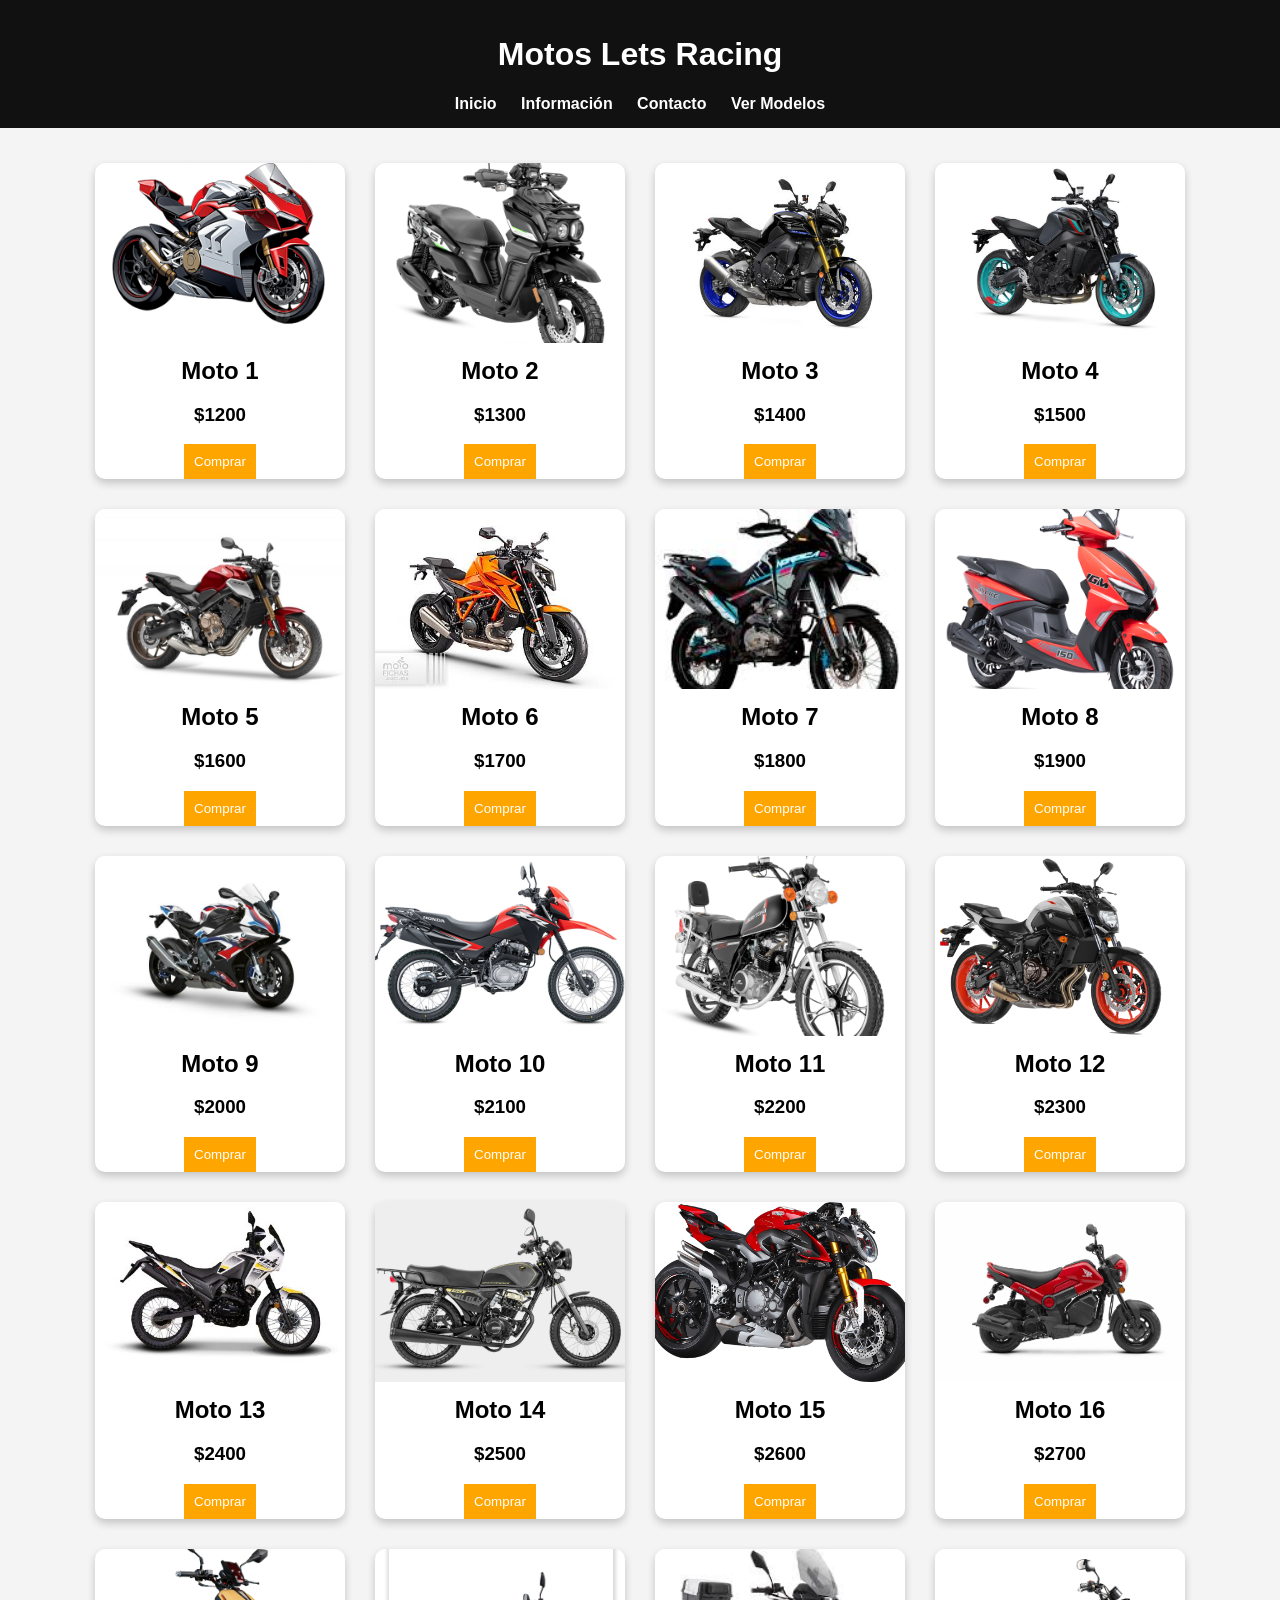
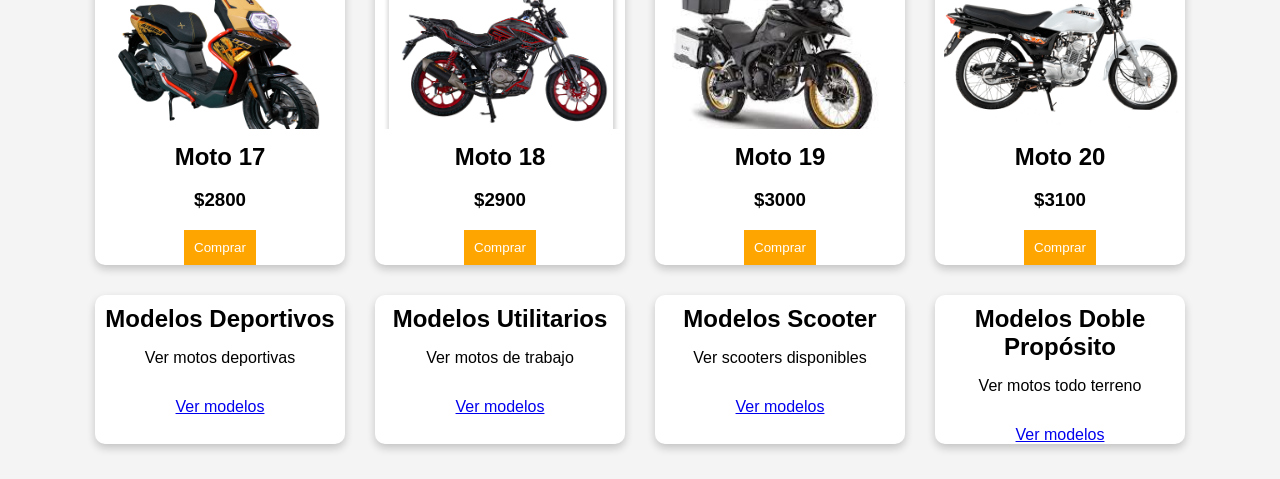
<file: index.html>
<!DOCTYPE html>
<html lang="es">
<head>
    <meta charset="UTF-8">
    <title>Motos Lets Racing</title>
    <link rel="stylesheet" href="estilos.css">
</head>
<body>

<header>
	
    <h1>Motos Lets Racing</h1>

    <nav class="menu">
        <a href="index.html" class="btn">Inicio</a>
        <a href="info.html" class="btn">Información</a>
        <a href="contacto.html" class="btn">Contacto</a>
        <a href="#modelos" class="btn">Ver Modelos</a>
    </nav>
</header>

<section class="contenedor">

    <!-- 20 TARJETAS CON PRECIO Y BOTÓN -->

    <div class="card">
        <img src="imagenes/imagen1.png"/300x150">
        <h2>Moto 1</h2>
        <h3 class="precio">$1200</h3>
        <button class="comprar" onclick="comprar('Moto 1')">Comprar</button>
    </div>

    <div class="card">
        <img src="imagenes/imagen10.png"/300x150">
        <h2>Moto 2</h2>
        <h3 class="precio">$1300</h3>
        <button class="comprar" onclick="comprar('Moto 2')">Comprar</button>
    </div>

    <div class="card">
        <img src="imagenes/imagen17.jpg"/300x150">
        <h2>Moto 3</h2>
        <h3 class="precio">$1400</h3>
        <button class="comprar" onclick="comprar('Moto 3')">Comprar</button>
    </div>

    <div class="card">
        <img src="imagenes/imagen19.jpeg"/300x150">
        <h2>Moto 4</h2>
        <h3 class="precio">$1500</h3>
        <button class="comprar" onclick="comprar('Moto 4')">Comprar</button>
    </div>

    <div class="card">
        <img src="imagenes/imagen20.jpg"/300x150">
        <h2>Moto 5</h2>
        <h3 class="precio">$1600</h3>
        <button class="comprar" onclick="comprar('Moto 5')">Comprar</button>
    </div>

    <div class="card">
        <img src="imagenes/imagen2.jpg"/300x150">
        <h2>Moto 6</h2>
        <h3 class="precio">$1700</h3>
        <button class="comprar" onclick="comprar('Moto 6')">Comprar</button>
    </div>

    <div class="card">
        <img src="imagenes/imagen16.jpeg"/300x150">
        <h2>Moto 7</h2>
        <h3 class="precio">$1800</h3>
        <button class="comprar" onclick="comprar('Moto 7')">Comprar</button>
    </div>

    <div class="card">
        <img src="imagenes/imagen12.png"/300x150">
        <h2>Moto 8</h2>
        <h3 class="precio">$1900</h3>
        <button class="comprar" onclick="comprar('Moto 8')">Comprar</button>
    </div>

    <div class="card">
        <img src="imagenes/imagen3.png"/300x150">
        <h2>Moto 9</h2>
        <h3 class="precio">$2000</h3>
        <button class="comprar" onclick="comprar('Moto 9')">Comprar</button>
    </div>

    <div class="card">
        <img src="imagenes/imagen14.jpg"/300x150">
        <h2>Moto 10</h2>
        <h3 class="precio">$2100</h3>
        <button class="comprar" onclick="comprar('Moto 10')">Comprar</button>
    </div>

    <div class="card">
        <img src="imagenes/imagen5.png"/300x150">
        <h2>Moto 11</h2>
        <h3 class="precio">$2200</h3>
        <button class="comprar" onclick="comprar('Moto 11')">Comprar</button>
    </div>

    <div class="card">
        <img src="imagenes/imagen18.png"/300x150">
        <h2>Moto 12</h2>
        <h3 class="precio">$2300</h3>
        <button class="comprar" onclick="comprar('Moto 12')">Comprar</button>
    </div>

    <div class="card">
        <img src="imagenes/imagen15.jpg"/300x150">
        <h2>Moto 13</h2>
        <h3 class="precio">$2400</h3>
        <button class="comprar" onclick="comprar('Moto 13')">Comprar</button>
    </div>

    <div class="card">
        <img src="imagenes/imagen6.jpg"/300x150">
        <h2>Moto 14</h2>
        <h3 class="precio">$2500</h3>
        <button class="comprar" onclick="comprar('Moto 14')">Comprar</button>
    </div>

    <div class="card">
        <img src="imagenes/imagen4.png"/300x150">
        <h2>Moto 15</h2>
        <h3 class="precio">$2600</h3>
        <button class="comprar" onclick="comprar('Moto 15')">Comprar</button>
    </div>

    <div class="card">
       <img src="imagenes/imagen11.png"/300x150">
        <h2>Moto 16</h2>
        <h3 class="precio">$2700</h3>
        <button class="comprar" onclick="comprar('Moto 16')">Comprar</button>
    </div>

    <div class="card">
        <img src="imagenes/imagen9.png"/300x150">
        <h2>Moto 17</h2>
        <h3 class="precio">$2800</h3>
        <button class="comprar" onclick="comprar('Moto 17')">Comprar</button>
    </div>

    <div class="card">
        <img src="imagenes/imagen7.png"/300x150">
        <h2>Moto 18</h2>
        <h3 class="precio">$2900</h3>
        <button class="comprar" onclick="comprar('Moto 18')">Comprar</button>
    </div>

    <div class="card">
        <img src="imagenes/imagen13.jpeg"/300x150">
        <h2>Moto 19</h2>
        <h3 class="precio">$3000</h3>
        <button class="comprar" onclick="comprar('Moto 19')">Comprar</button>
    </div>

    <div class="card">
        <img src="imagenes/imagen8.png"/300x150">
        <h2>Moto 20</h2>
        <h3 class="precio">$3100</h3>
        <button class="comprar" onclick="comprar('Moto 20')">Comprar</button>
    </div>
    <h2 id="modelos" style="text-align:center;"></h2>
        <!-- CUADROS DE MODELOS -->
    <div class="card">
        <h2>Modelos Deportivos</h2>
        <p>Ver motos deportivas</p>
        <a href="tipos.html" class="btn">Ver modelos</a>
    </div>

    <div class="card">
        <h2>Modelos Utilitarios</h2>
        <p>Ver motos de trabajo</p>
        <a href="tipos2.html" class="btn">Ver modelos</a>
    </div>

    <div class="card">
        <h2>Modelos Scooter</h2>
        <p>Ver scooters disponibles</p>
        <a href="tipos3.html" class="btn">Ver modelos</a>
    </div>

    <div class="card">
        <h2>Modelos Doble Propósito</h2>
        <p>Ver motos todo terreno</p>
        <a href="tipos4.html" class="btn">Ver modelos</a>
    </div>

</section>



<script>
function comprar(moto) {
    alert("Has seleccionado comprar: " + moto);
}
</script>

</body>
</html>
</file>
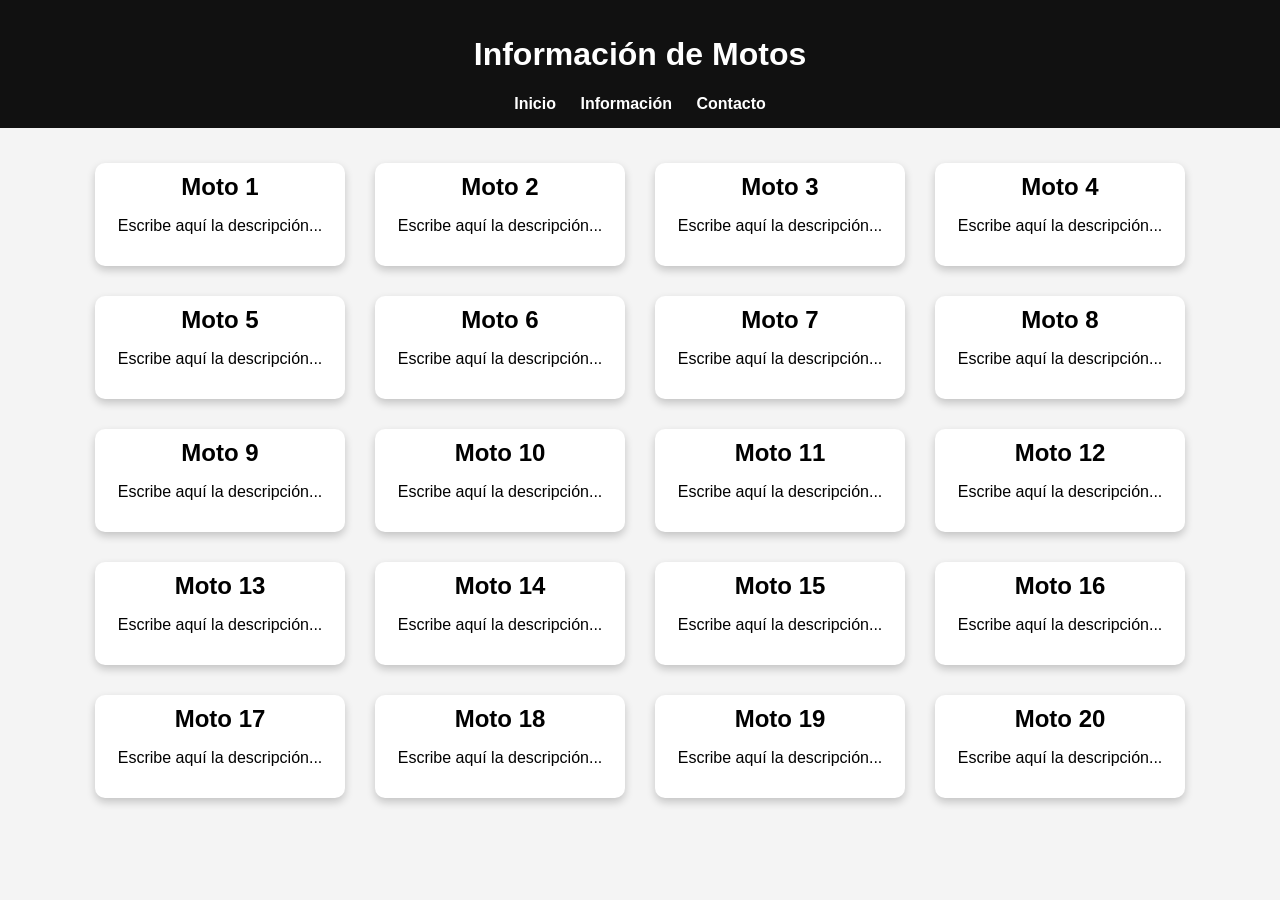
<file: info.html>
<!DOCTYPE html>
<html lang="es">
<head>
    <meta charset="UTF-8">
    <title>Información de Motos</title>
    <link rel="stylesheet" href="estilos.css">
</head>
<body>

<header>
    <h1>Información de Motos</h1>

    <nav class="menu">
        <a href="index.html" class="btn">Inicio</a>
        <a href="info.html" class="btn">Información</a>
        <a href="contacto.html" class="btn">Contacto</a>
    </nav>
</header>

<section class="contenedor">

    <!-- 20 BLOQUES DE INFORMACIÓN -->

    <div class="card"><h2>Moto 1</h2><p>Escribe aquí la descripción...</p></div>
    <div class="card"><h2>Moto 2</h2><p>Escribe aquí la descripción...</p></div>
    <div class="card"><h2>Moto 3</h2><p>Escribe aquí la descripción...</p></div>
    <div class="card"><h2>Moto 4</h2><p>Escribe aquí la descripción...</p></div>
    <div class="card"><h2>Moto 5</h2><p>Escribe aquí la descripción...</p></div>

    <div class="card"><h2>Moto 6</h2><p>Escribe aquí la descripción...</p></div>
    <div class="card"><h2>Moto 7</h2><p>Escribe aquí la descripción...</p></div>
    <div class="card"><h2>Moto 8</h2><p>Escribe aquí la descripción...</p></div>
    <div class="card"><h2>Moto 9</h2><p>Escribe aquí la descripción...</p></div>
    <div class="card"><h2>Moto 10</h2><p>Escribe aquí la descripción...</p></div>

    <div class="card"><h2>Moto 11</h2><p>Escribe aquí la descripción...</p></div>
    <div class="card"><h2>Moto 12</h2><p>Escribe aquí la descripción...</p></div>
    <div class="card"><h2>Moto 13</h2><p>Escribe aquí la descripción...</p></div>
    <div class="card"><h2>Moto 14</h2><p>Escribe aquí la descripción...</p></div>
    <div class="card"><h2>Moto 15</h2><p>Escribe aquí la descripción...</p></div>

    <div class="card"><h2>Moto 16</h2><p>Escribe aquí la descripción...</p></div>
    <div class="card"><h2>Moto 17</h2><p>Escribe aquí la descripción...</p></div>
    <div class="card"><h2>Moto 18</h2><p>Escribe aquí la descripción...</p></div>
    <div class="card"><h2>Moto 19</h2><p>Escribe aquí la descripción...</p></div>
    <div class="card"><h2>Moto 20</h2><p>Escribe aquí la descripción...</p></div>

</section>

</body>
</html>
</file>
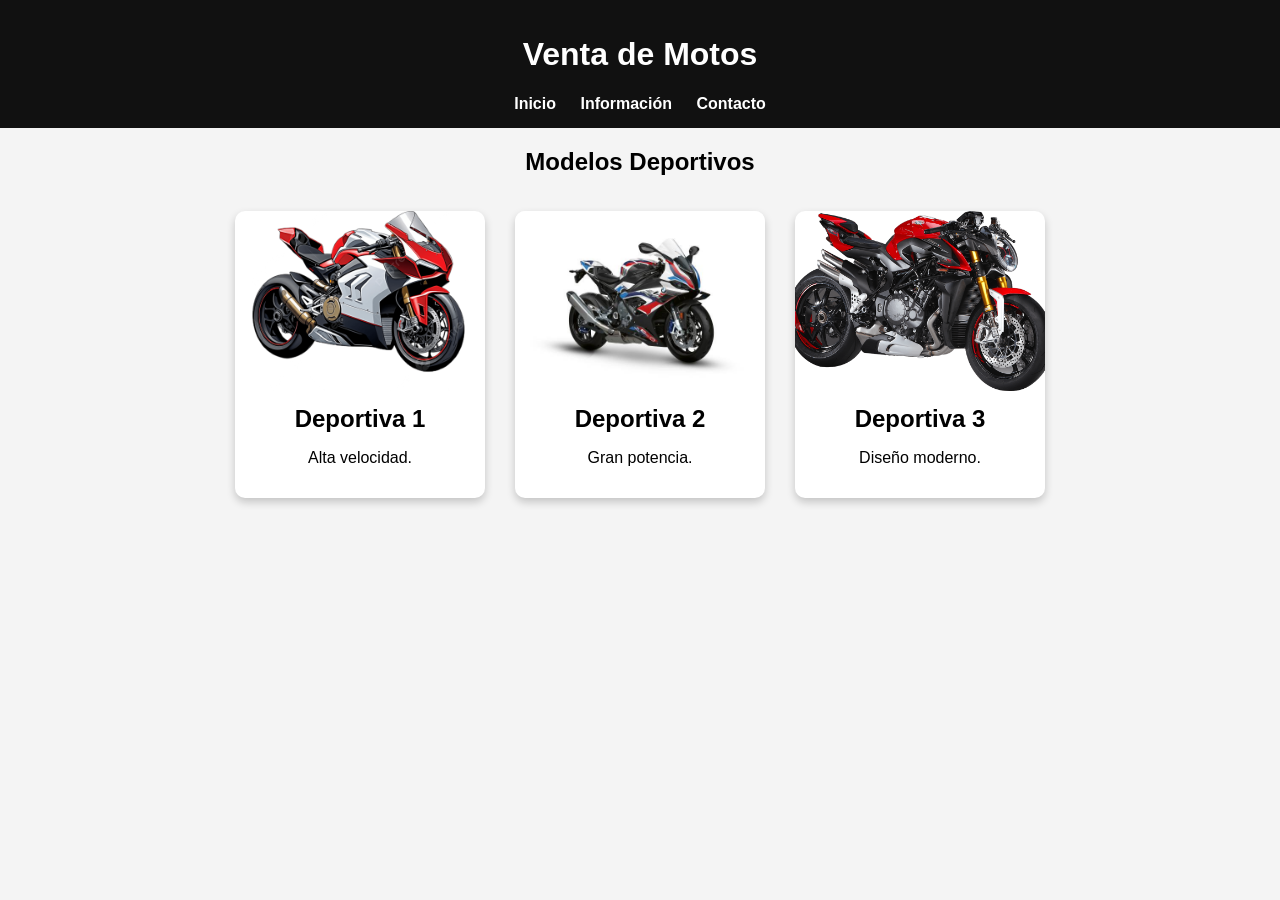
<file: tipos.html>
<!DOCTYPE html>
<html lang="es">
<head>
    <meta charset="UTF-8">
    <title>Modelos Deportivos</title>
    <link rel="stylesheet" href="estilos.css">
</head>
<body>

<header>
    <h1>Venta de Motos</h1>

    <nav class="menu">
        <a href="index.html" class="btn">Inicio</a>
        <a href="info.html" class="btn">Información</a>
        <a href="contacto.html" class="btn">Contacto</a>
    </nav>
</header>

<h2 style="text-align:center;">Modelos Deportivos</h2>

<section class="contenedor">

    <div class="card">
        <img src="imagenes/imagen1.png"/300x150">
        <h2>Deportiva 1</h2>
        <p>Alta velocidad.</p>
    </div>

    <div class="card">
        <img src="imagenes/imagen3.png"/300x150">
        <h2>Deportiva 2</h2>
        <p>Gran potencia.</p>
    </div>

    <div class="card">
        <img src="imagenes/imagen4.png"/300x150">
        <h2>Deportiva 3</h2>
        <p>Diseño moderno.</p>
    </div>

</section>

</body>
</html>
</file>
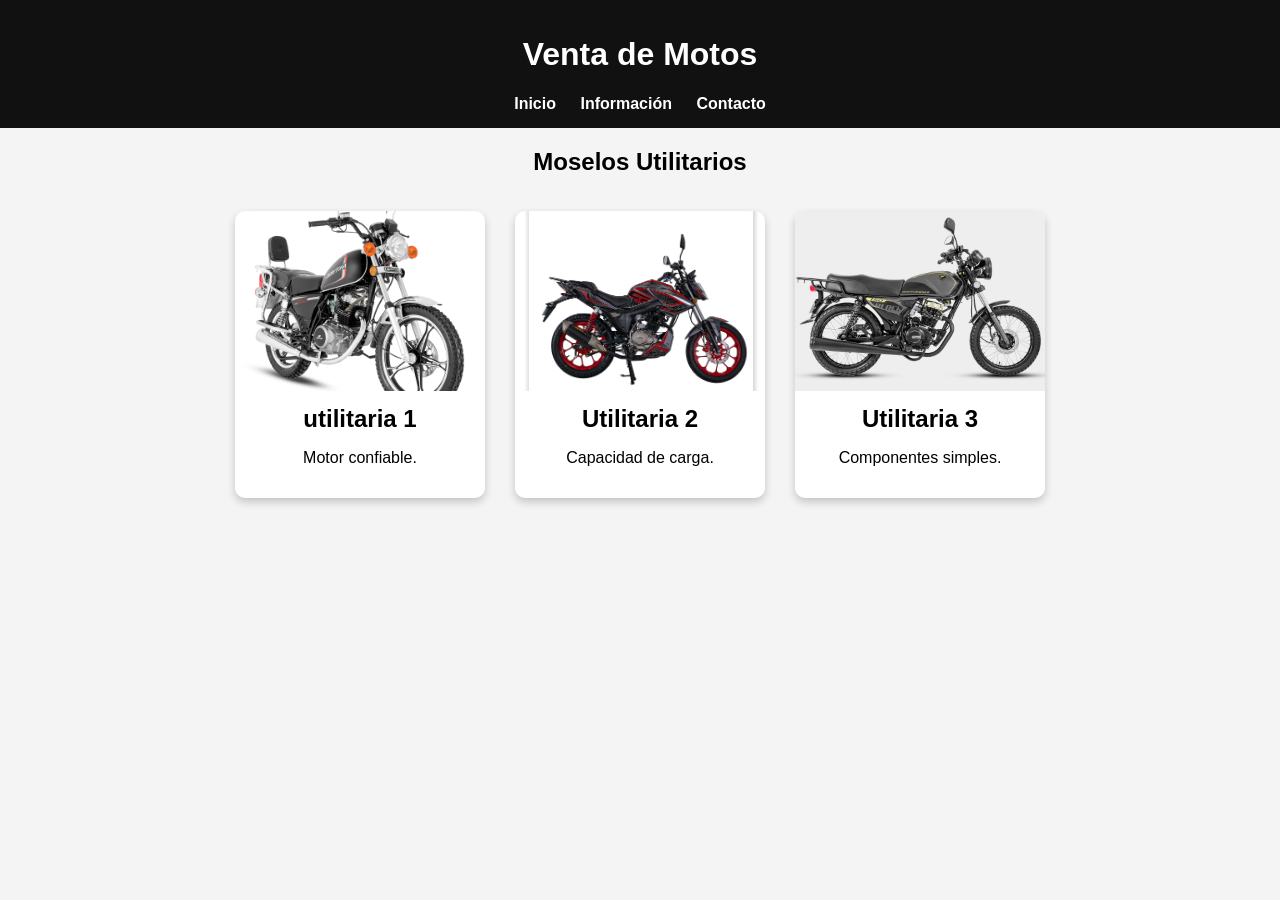
<file: tipos2.html>
<!DOCTYPE html>
<html lang="es">
<head>
    <meta charset="UTF-8">
    <title>Modelos utilitarios</title>
    <link rel="stylesheet" href="estilos.css">
</head>
<body>

<header>
    <h1>Venta de Motos</h1>

    <nav class="menu">
        <a href="index.html" class="btn">Inicio</a>
        <a href="info.html" class="btn">Información</a>
        <a href="contacto.html" class="btn">Contacto</a>
    </nav>
</header>

<h2 style="text-align:center;">Moselos Utilitarios</h2>

<section class="contenedor">

    <div class="card">
        <img src="imagenes/imagen5.png"/300x150">
        <h2>utilitaria 1</h2>
        <p>Motor confiable.</p>
    </div>

    <div class="card">
        <img src="imagenes/imagen7.png"/300x150">
        <h2>Utilitaria 2</h2>
        <p>Capacidad de carga.</p>
    </div>

    <div class="card">
        <img src="imagenes/imagen6.jpg"/300x150">
        <h2>Utilitaria 3</h2>
        <p>Componentes simples.</p>
    </div>

</section>

</body>
</html>
</file>
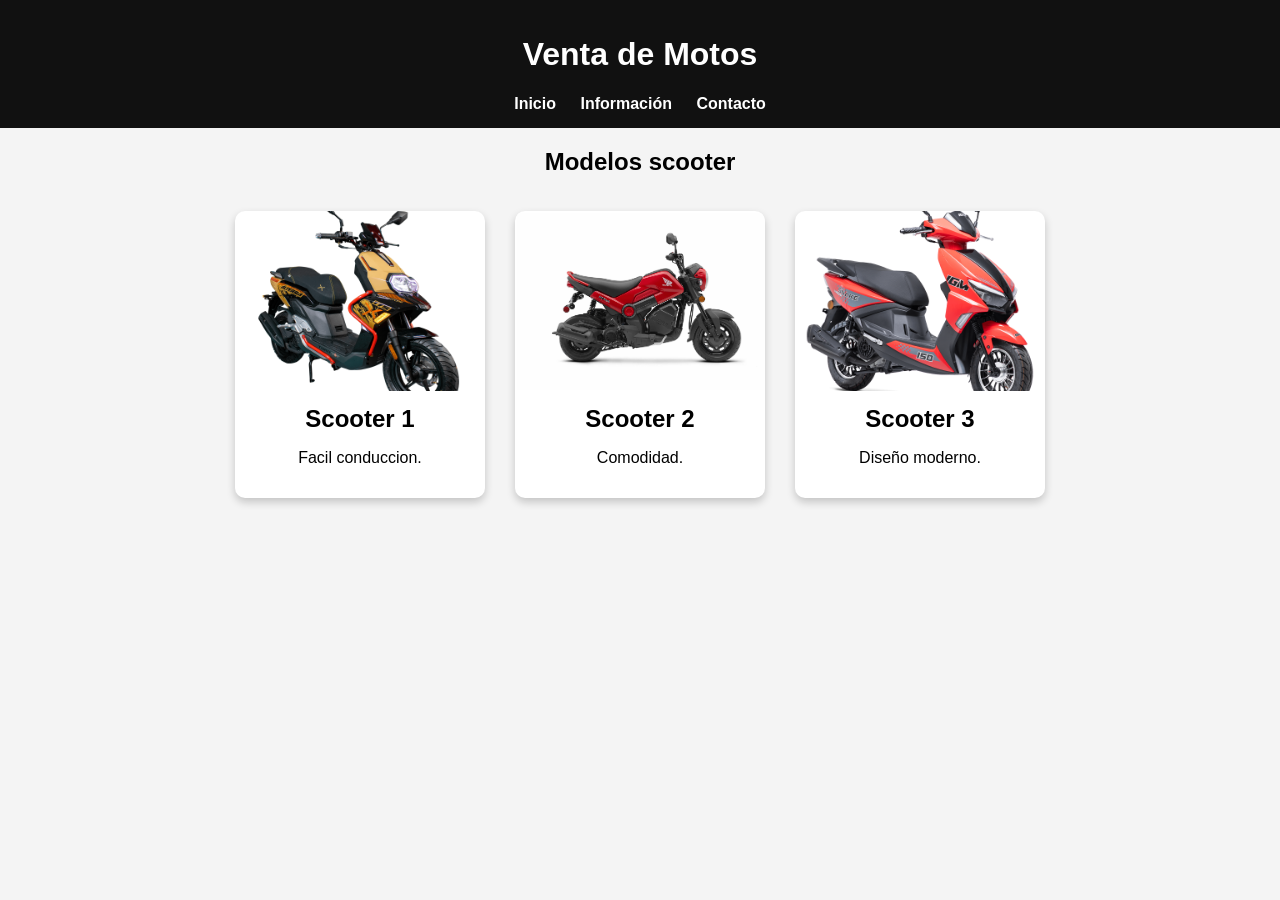
<file: tipos3.html>
<!DOCTYPE html>
<html lang="es">
<head>
    <meta charset="UTF-8">
    <title>Modelos scooter</title>
    <link rel="stylesheet" href="estilos.css">
</head>
<body>

<header>
    <h1>Venta de Motos</h1>

    <nav class="menu">
        <a href="index.html" class="btn">Inicio</a>
        <a href="info.html" class="btn">Información</a>
        <a href="contacto.html" class="btn">Contacto</a>
    </nav>
</header>

<h2 style="text-align:center;">Modelos scooter</h2>

<section class="contenedor">

    <div class="card">
        <img src="imagenes/imagen9.png"/300x150">
        <h2>Scooter 1</h2>
        <p>Facil conduccion.</p>
    </div>

    <div class="card">
        <img src="imagenes/imagen11.png"/300x150">
        <h2>Scooter 2</h2>
        <p>Comodidad.</p>
    </div>

    <div class="card">
        <img src="imagenes/imagen12.png"/300x150">
        <h2>Scooter 3</h2>
        <p>Diseño moderno.</p>
    </div>

</section>

</body>
</html>
</file>
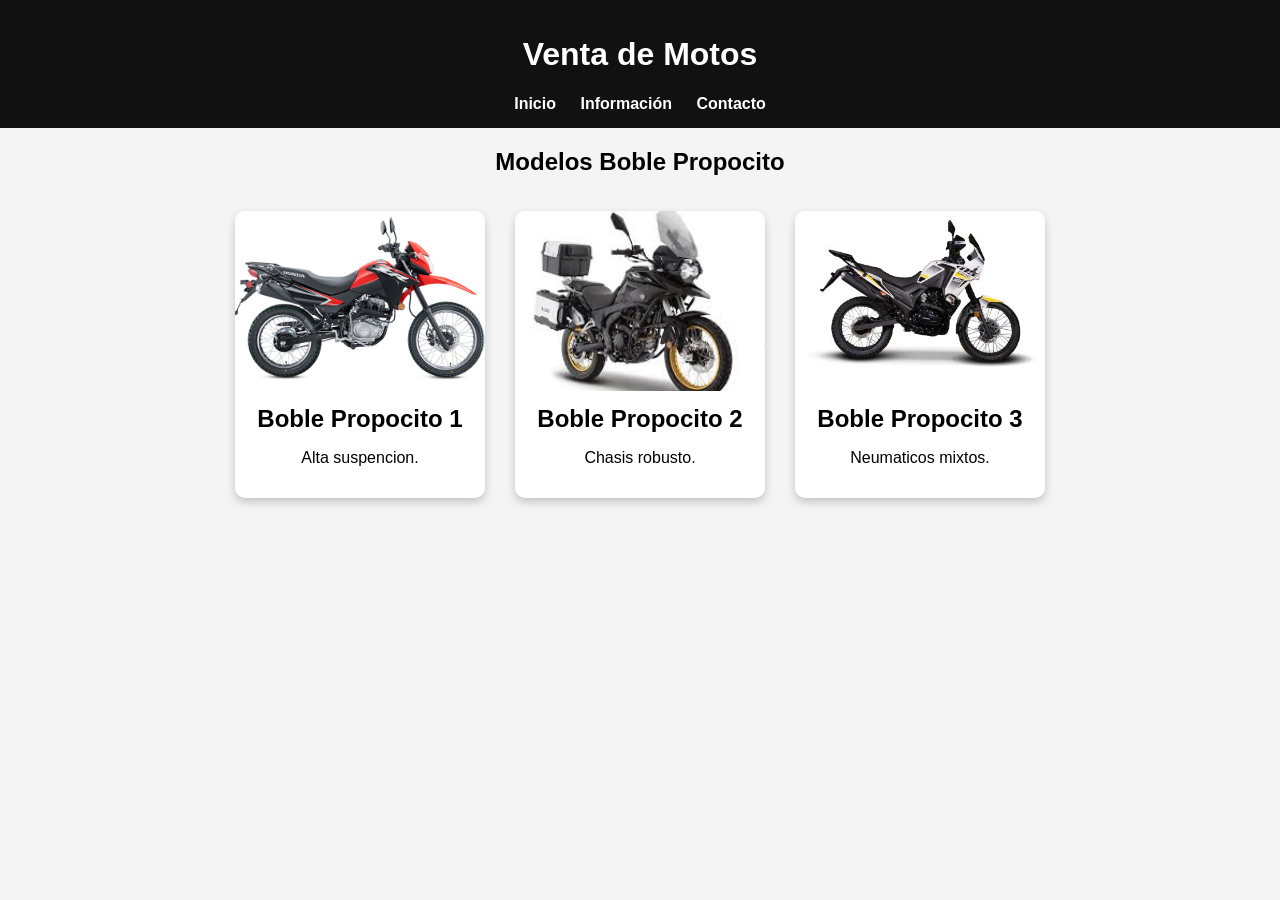
<file: tipos4.html>
<!DOCTYPE html>
<html lang="es">
<head>
    <meta charset="UTF-8">
    <title>Modelos Boble Propocito</title>
    <link rel="stylesheet" href="estilos.css">
</head>
<body>

<header>
    <h1>Venta de Motos</h1>

    <nav class="menu">
        <a href="index.html" class="btn">Inicio</a>
        <a href="info.html" class="btn">Información</a>
        <a href="contacto.html" class="btn">Contacto</a>
    </nav>
</header>

<h2 style="text-align:center;">Modelos Boble Propocito</h2>

<section class="contenedor">

    <div class="card">
        <img src="imagenes/imagen14.jpg"/300x150">
        <h2>Boble Propocito 1</h2>
        <p>Alta suspencion.</p>
    </div>

    <div class="card">
        <img src="imagenes/imagen13.jpeg"/300x150">
        <h2>Boble Propocito 2</h2>
        <p>Chasis robusto.</p>
    </div>

    <div class="card">
        <img src="imagenes/imagen15.jpg"/300x150">
        <h2>Boble Propocito 3</h2>
        <p>Neumaticos mixtos.</p>
    </div>

</section>

</body>
</html>
</file>
<file: estilos.css>
body {
    font-family: Arial, sans-serif;
    margin: 0;
    background-color: #f4f4f4;
}

/* HEADER */
header {
    background-color: #111;
    color: white;
    padding: 15px;
    text-align: center;
}

nav {
    margin-top: 10px;
}

nav a {
    color: white;
    margin: 10px;
    text-decoration: none;
    font-weight: bold;
}

nav a:hover {
    color: orange;
}

/* TARJETAS */
.contenedor {
    display: flex;
    justify-content: center;
    flex-wrap: wrap;
    margin: 20px;
}

.card {
    background: white;
    border-radius: 10px;
    margin: 15px;
    width: 250px;
    text-align: center;
    box-shadow: 0 4px 8px rgba(0,0,0,0.2);
    transition: transform 0.3s;
}

.card:hover {
    transform: scale(1.05);
}

.card img {
    width: 100%;          /* ocupa todo el ancho de la tarjeta */
    height: 180px;        /* altura fija (puedes cambiarla) */
    object-fit: cover;    /* recorta la imagen sin deformarla */
    border-radius: 10px 10px 0 0;
}

.card h2 {
    margin: 10px 0;
}

.card p {
    padding: 0 10px 15px;
}

/* CONTENIDO */
.contenido {
    padding: 20px;
    text-align: center;
}

/* FORMULARIO */
form {
    max-width: 400px;
    margin: auto;
}

input, textarea {
    width: 100%;
    padding: 10px;
    margin: 10px 0;
}

button {
    background-color: orange;
    border: none;
    padding: 10px;
    color: white;
    cursor: pointer;
}

button:hover {
    background-color: darkorange;
}

/* BOTONES DE CONTACTO */
.btn-contacto {
    display: inline-block;
    background-color: #007bff;
    color: white;
    padding: 10px;
    margin-top: 10px;
    text-decoration: none;
    border-radius: 5px;
}

.btn-contacto:hover {
    background-color: #0056b3;
}

/* CONTENEDOR HORIZONTAL */
.contacto-horizontal {
    display: flex;
    justify-content: center;
    align-items: center;
    gap: 30px;
    margin-top: 50px;
    flex-wrap: wrap;
}

/* CADA ITEM */
.item-contacto {
    background: white;
    padding: 20px;
    border-radius: 10px;
    text-align: center;
    width: 150px;
    box-shadow: 0 4px 8px rgba(0,0,0,0.2);
}

/* LOGOS */
.item-contacto img {
    width: 50px;
    margin-bottom: 10px;
}

/* BOTÓN */
.item-contacto a {
    display: inline-block;
    margin-top: 10px;
    background-color: orange;
    color: white;
    padding: 8px;
    text-decoration: none;
    border-radius: 5px;
}

.item-contacto a:hover {
    background-color: darkorange;
}
</file>
